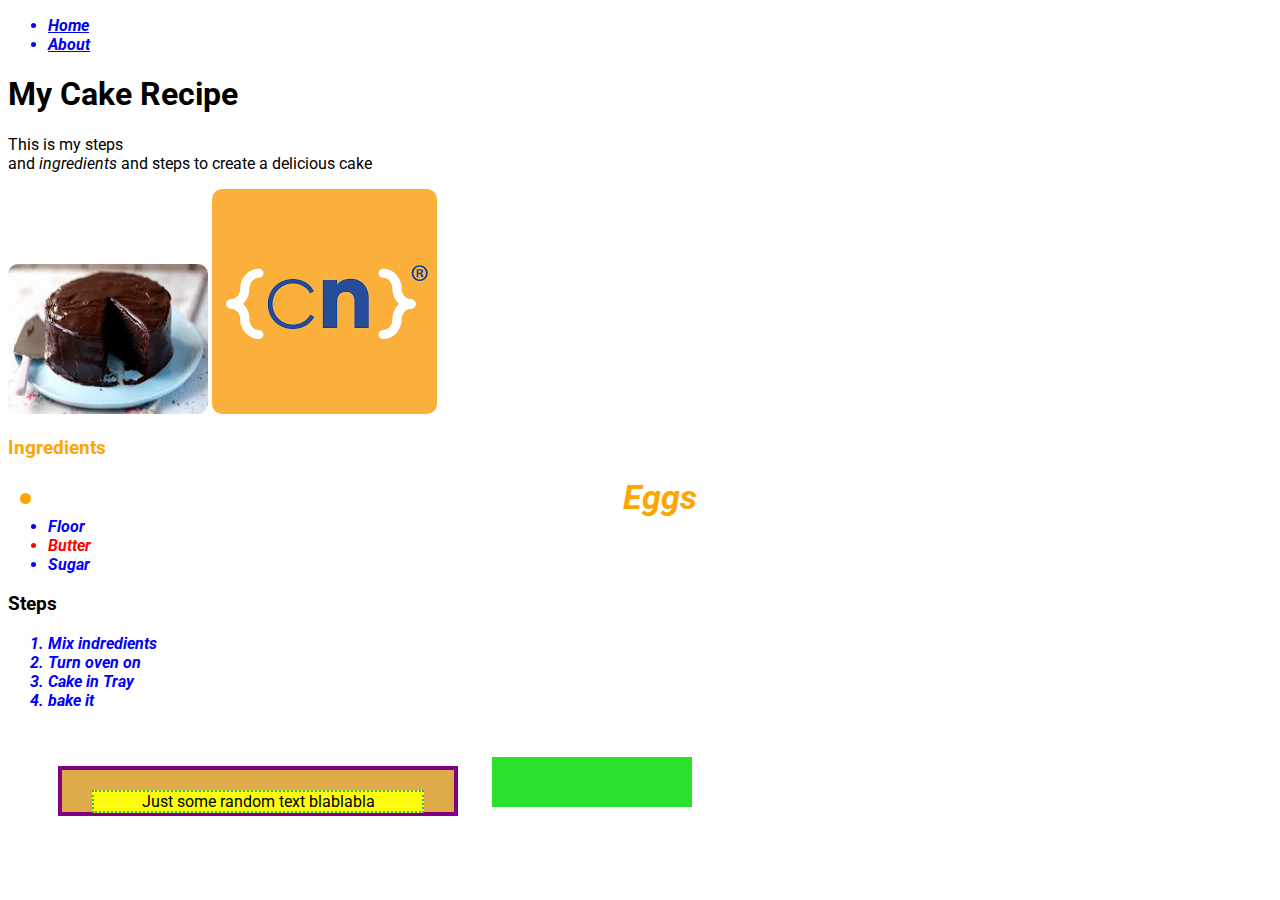
<file: index.html>
<!DOCTYPE html> <!--tells browser we are using html5, all the latest elements-->
<html lang="en"> <!--browser what language-->

<head> <!-- inside our html tag head is for title, link css to style the page-->
    <meta charset="UTF-8">
    <meta name="viewport" content="width=device-width, initial-scale=1.0">
    <link href="https://fonts.googleapis.com/css2?family=Roboto:wght@400;700&display=swap" rel="stylesheet">
    <link rel="stylesheet" href="./main.css">
    <title>My First HTML</title> <!--important for SEO amungst other things -->
    
    <!-- <style>  
    /* h3 is the selector { } inside we cab pass which various style */
        h3 { 
        color: red;
        font-size: 45px;

        }
    </style> Interal style sheet, this will over ride the color in main.ccs -->
</head>

<body> <!--where all our elements go, what we see in the browser-->
   <nav> <!--for navigation menu & logo-->
        <ul>
            <li><a href="index.html">Home</a></li> <!--<a> is the anchor element it uses the href-->
            <li><a href="about.html">About</a></li>
        </ul>
   </nav>
    <div> <!--wrapped the h1 and p element in a div, div good for styling later-->
        <h1> My Cake Recipe </h1> <!-- usually only have one h1-->
                    <!--style is css inline style-->
                        <!--<span> powerful in css-->
        <p> This is my <span>steps </span><br>and <em>ingredients</em> and steps to create a delicious cake </p> 
        <img src="./images/cake.jpeg" alt ="chocolate cake image" style="width: 200px; height: 150px;"/> 
        <img src="./images/cnorange tag.png" alt="CodeNation log" class="CNO">
    </div>
                            

    <div>
        <h3 class = "active">Ingredients</h3>

        <ul> <!--unordered list--> <!--The parent element has a style pink which will be passed to the child element lists-->
            <li class ="active bigger" >Eggs</li> <!--li is the list item-->
            <li>Floor</li>
            <li id ="important">Butter</li>
            <li>Sugar</li> <!-- (inline style of orange) of this element over rides the parent element-->
        </ul>
    </div>

    <div>
        <h3> Steps </h3>
        <ol > <!-- ordered list important at this stage-->
            <li> Mix indredients </li>
            <li> Turn oven on </li>
            <li> Cake in Tray </li>
            <li> bake it </li>

        </ol>
    </div>


    <div id = "myDiv">
           <p>Just some random text blablabla</p>
           <!-- <p id = "center">Just some random text</p> 
           <p ide = right>Just some random text</p>  -->
    </div>

    <div id ="myDiv2">

    </div>
    <div>
        <!-- <footer> 
             <ul>
                <li>Regulation</li>
                <li>Our tutors</li>
                <li>Company</li>
            </ul>
        </footer>
    </div> -->
</body>
</html> <!-- closing html tag -->
</file>
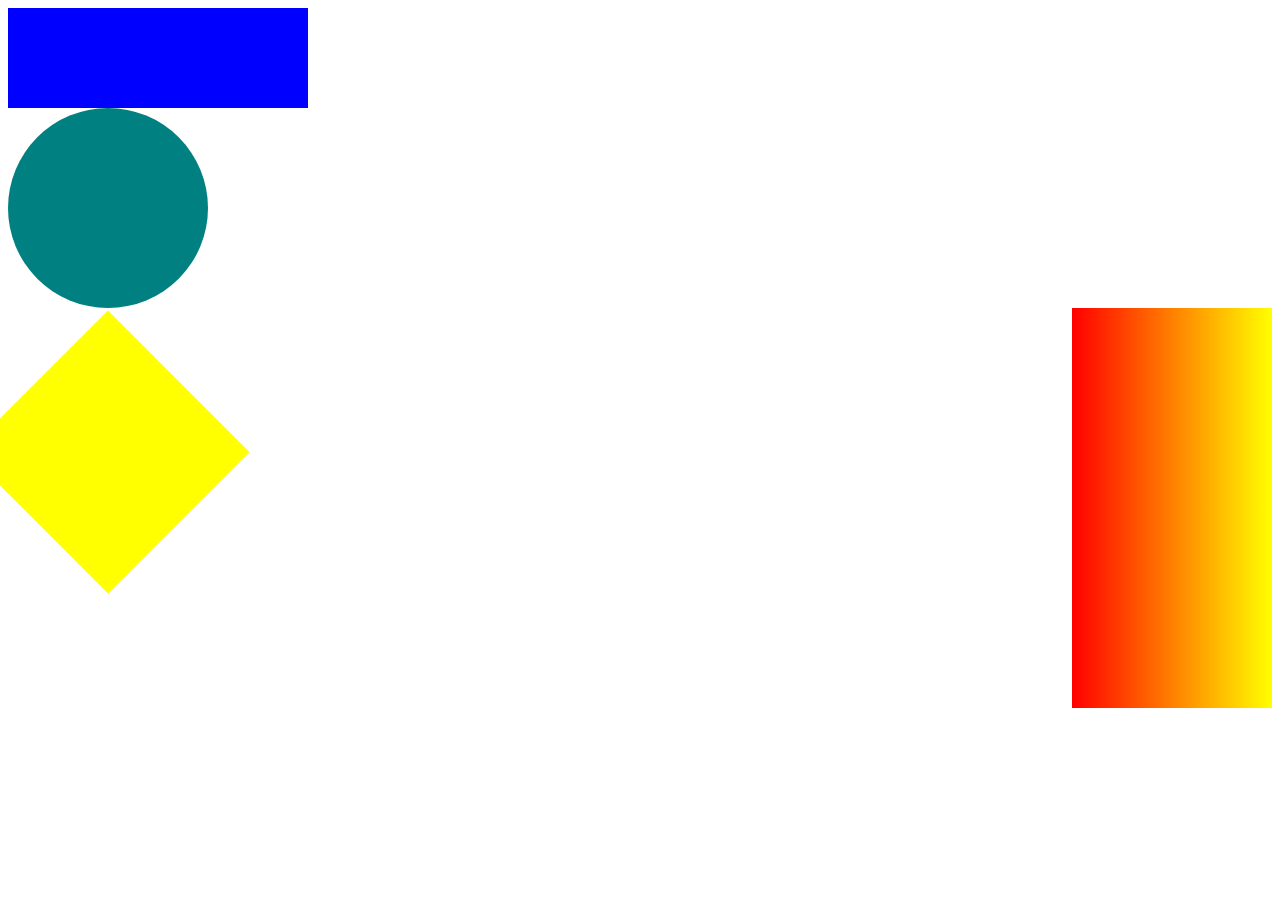
<file: css-annimation/index.html>
<!DOCTYPE html>
<html lang="en">
<head>
<meta charset="UTF-8">
<link rel="stylesheet" href="style.css"> <title>Document</title>
</head>
<body>
<div class = "main">
        <div class="square"></div>
        <div class="circle"></div>
        <div class="rectangle"></div>
        <div class="octagon"></div>
</div>
</body>
</html>
</file>
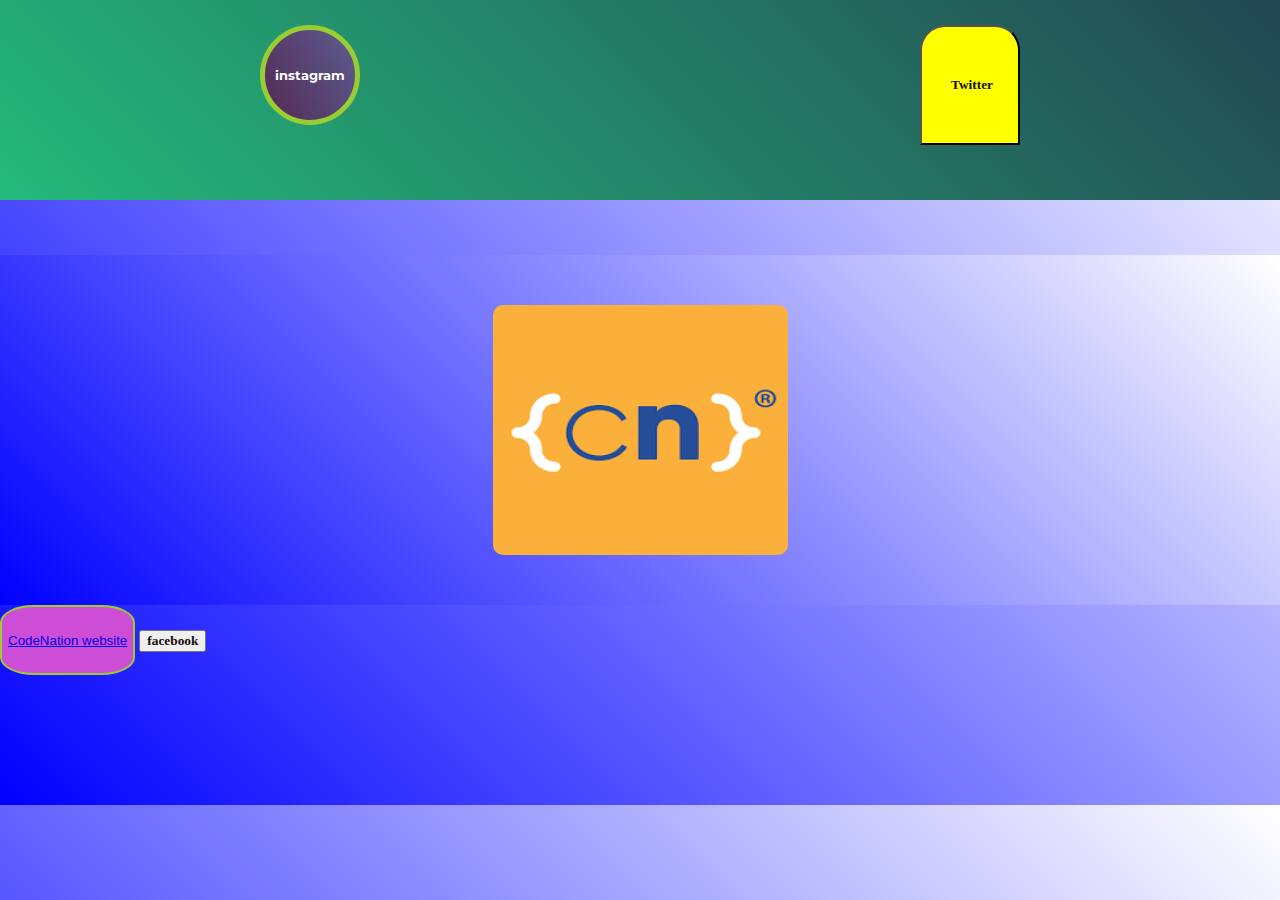
<file: css-anninamtion-activity/index.html>
<!DOCTYPE html>
<html lang="en">
<head>
    <meta charset="UTF-8">
    <meta name="viewport" content="width=device-width, initial-scale=1.0">
    <link href="https://fonts.googleapis.com/css2?family=Montserrat:wght@300&display=swap" rel="stylesheet">
    <link rel="stylesheet" href="main.css">
    <title>Document</title>
</head>
<body class="wrapper">
    <header class="header">
        <button type="button1" class="box1"><a href="https://www.instagram.com/wearecodenation/?hl=en">instagram</a></button>
        <button type="button2" class="box2"><a href="https://twitter.com/wearecodenation?ref_src=twsrc%5Egoogle%7Ctwcamp%5Eserp%7Ctwgr%5Eauthor" class= twitter>Twitter</a></button>

        
    </header>
    <div class="mian-container">
        <img src="../images/cnorange tag.png" alt="mini codation log {CN}" class="img">
       
    </div>
   <footer>
        <button type="button3" class="box3"><a href="https://wearecodenation.com/">CodeNation website</a></button>
        <button type="button4" class="box4"><a href="https://www.facebook.com/wearecodenation/" class= twitter>facebook</a></button>
   </footer>
    
</body>
</html>
</file>
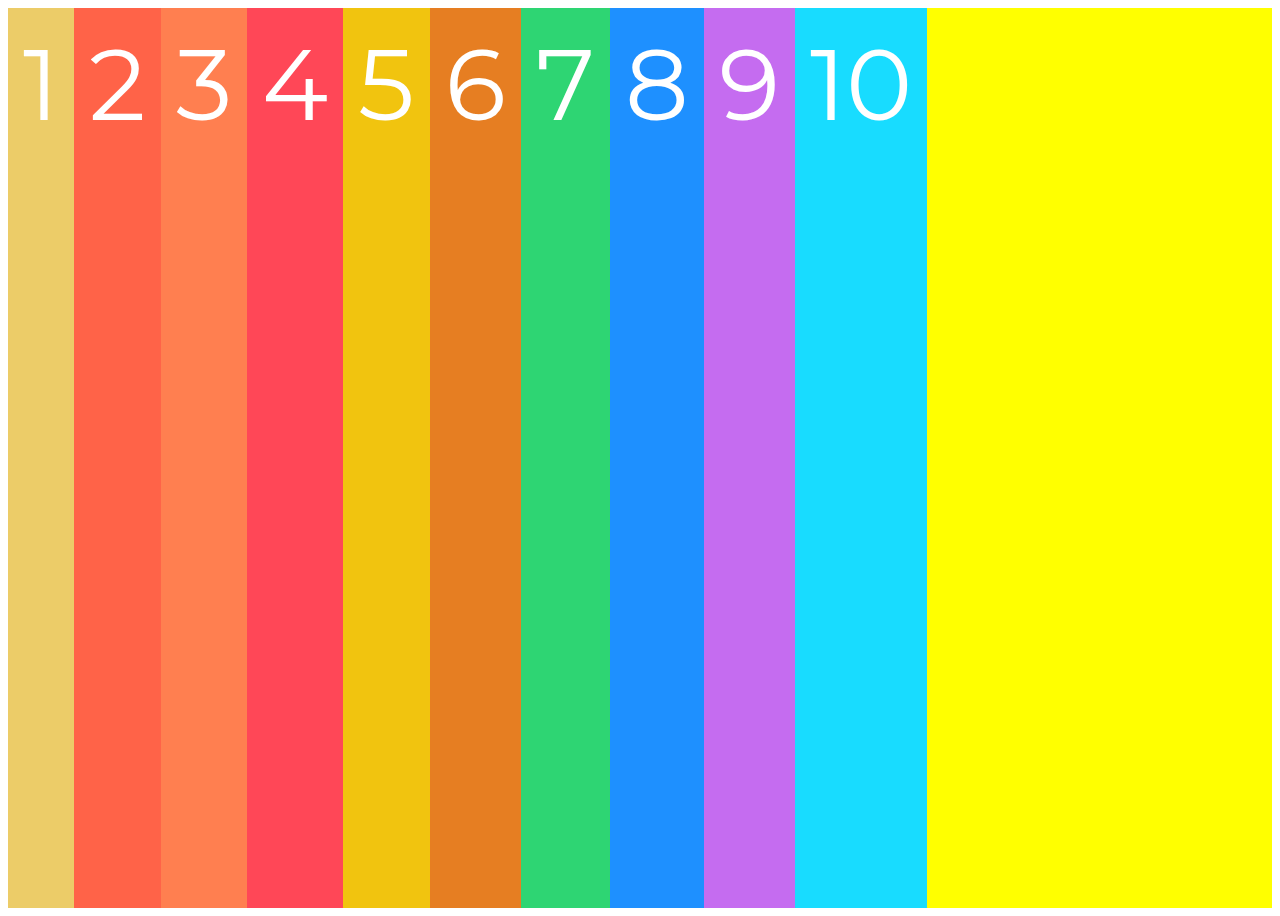
<file: mc-2-5-css-flexbox-files/index.html>
<!DOCTYPE html>
<html lang="en">
<head>
    <meta charset="UTF-8">
    <meta name="viewport" content="width=device-width, initial-scale=1.0">
    <link rel="stylesheet" href="style.css">
    <title>Flexbox</title>
</head>
<body>
    <div class="container">
        <div class="box box1">1</div>
        <div class="box box2">2</div>
        <div class="box box3">3</div>
        <div class="box box4">4</div>
        <div class="box box5">5</div>
        <div class="box box6">6</div>
        <div class="box box7">7</div>
        <div class="box box8">8</div>
        <div class="box box9">9</div>
        <div class="box box10">10</div>
    </div>
</body>
</html>
</file>
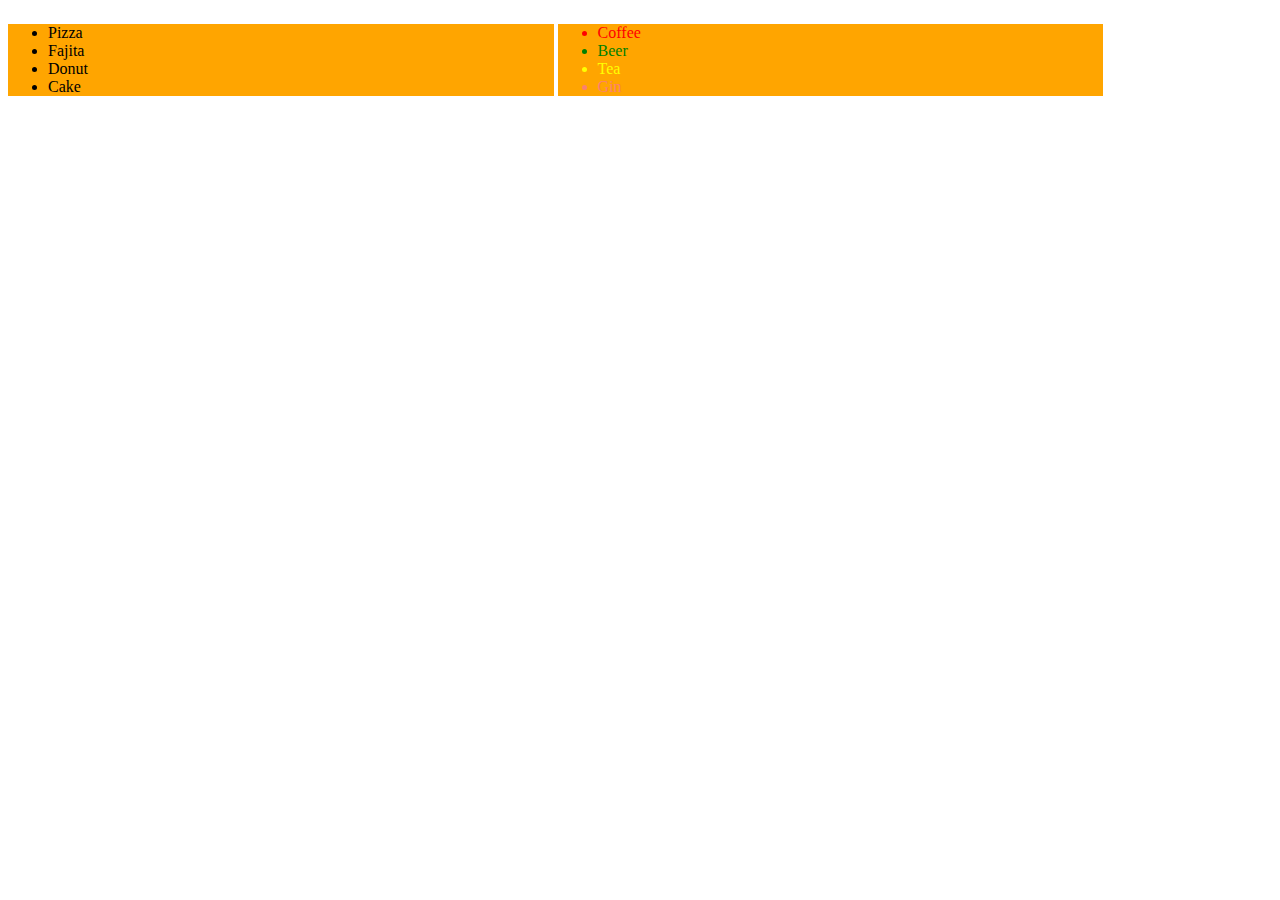
<file: media/index.html>
<!DOCTYPE html>
<html lang="en">
<head>
    <meta charset="UTF-8">
    <meta name="viewport" content="width=device-width, initial-scale=1.0">
    <link rel="stylesheet" href="main.css" >
    <title>Document</title>
</head>

<body>
    <ul>
        <li>Pizza</li>
        <li>Fajita</li>
        <li>Donut</li>
        <li>Cake</li>
    </ul>
    <ul id="drinks">
        <li>Coffee</li>
        <li>Beer</li>
        <li>Tea</li>
        <li>Gin</li>
    </ul>
</body>
</html>
</file>
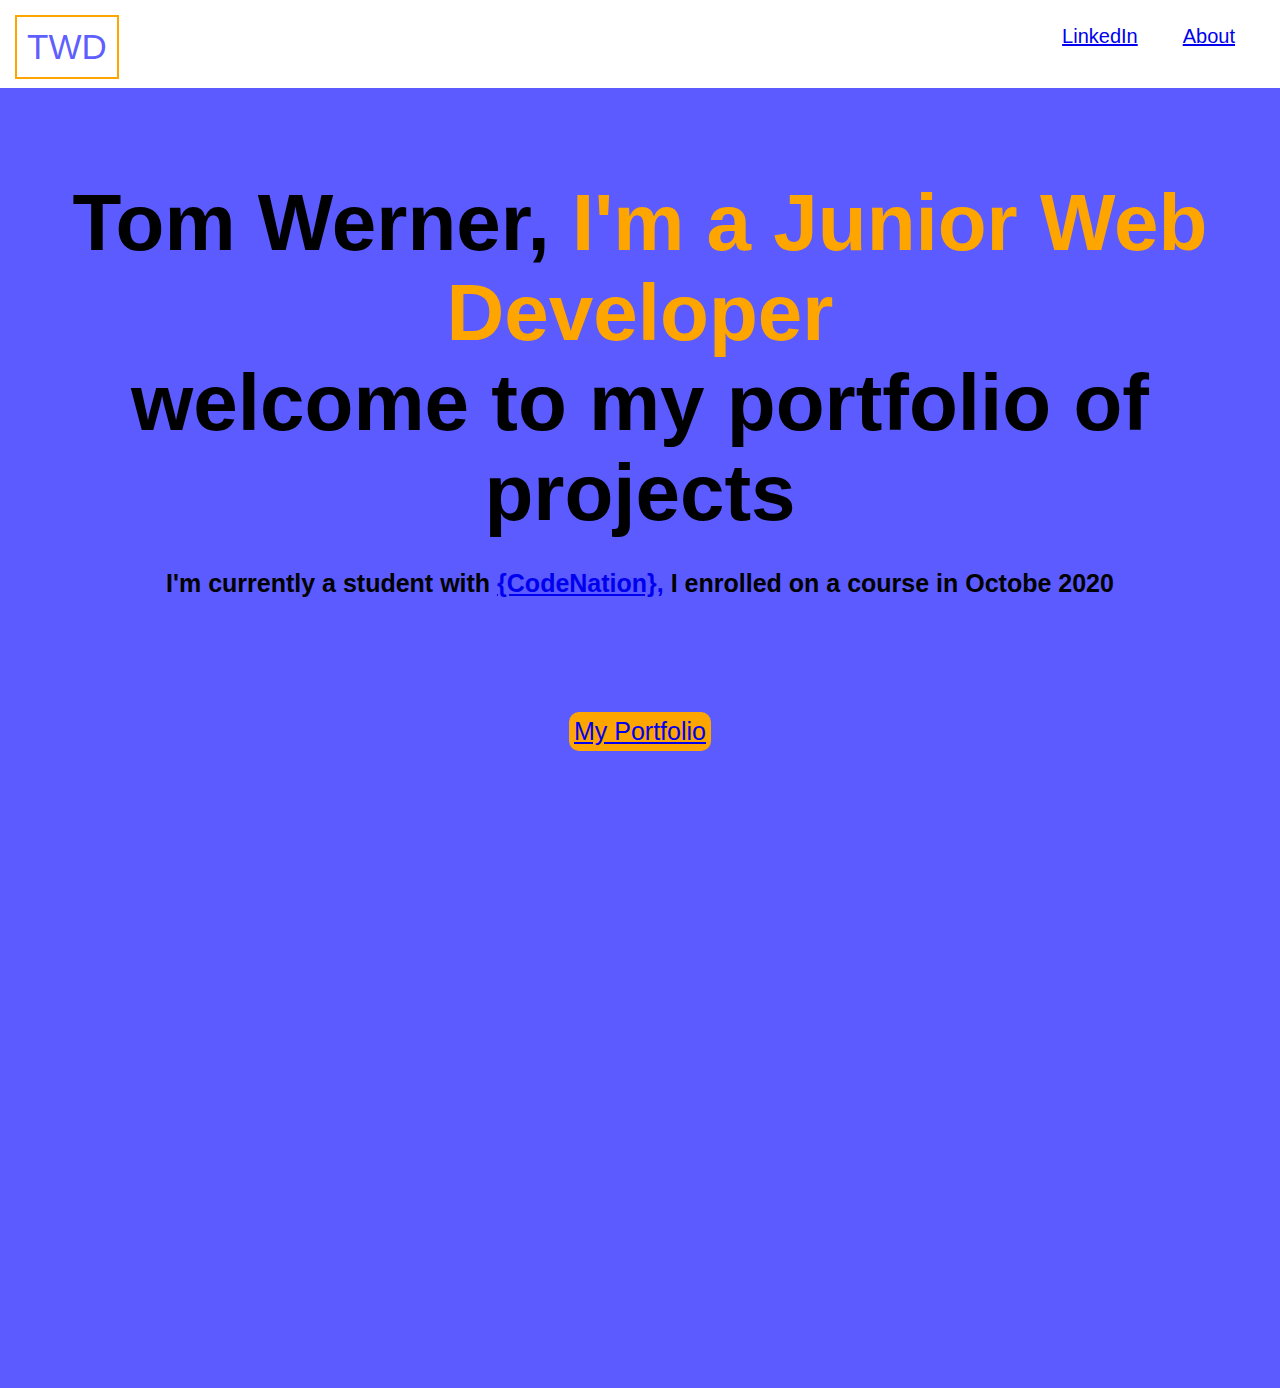
<file: my-portfolio/index.html>
<!DOCTYPE html>
<html lang="en">
<head>
    <meta charset="UTF-8">
    <meta name="viewport" content="width=device-width, initial-scale=1.0">
    <link rel="stylesheet" href="main.css">
    <title>Unicorn</title>
</head>

    <body>
    
        <div class= "main-header">
            <header class ="header">
                <ul class="ul-header">
                    <li><a href="about.html">About</a></li>
                    <li><a href="https://uk.linkedin.com/in/thomas-werner-mrpharms-0a0b9b63">LinkedIn</a></li>   
                    <li class ="li-left">TWD</li>
                </ul>
            </header>
        </div>
    
        <div class= "title">
            <h1> Tom Werner, <strong>I'm a Junior Web Developer </strong> <br> welcome to my portfolio of projects 
                <p class = "P1">I'm currently a student with <a href="https://wearecodenation.com/">{CodeNation},</a> I enrolled on a course in Octobe 2020<br><p> </p>
                    <br><button class=btn-getStarted><a class ="treatment-page" href="?"> My Portfolio</a></button></p>
            </h1>
            
        </div>
        <div class ="section -placeholder">
    
           
        </div>
    </body>
    

</html>
</file>
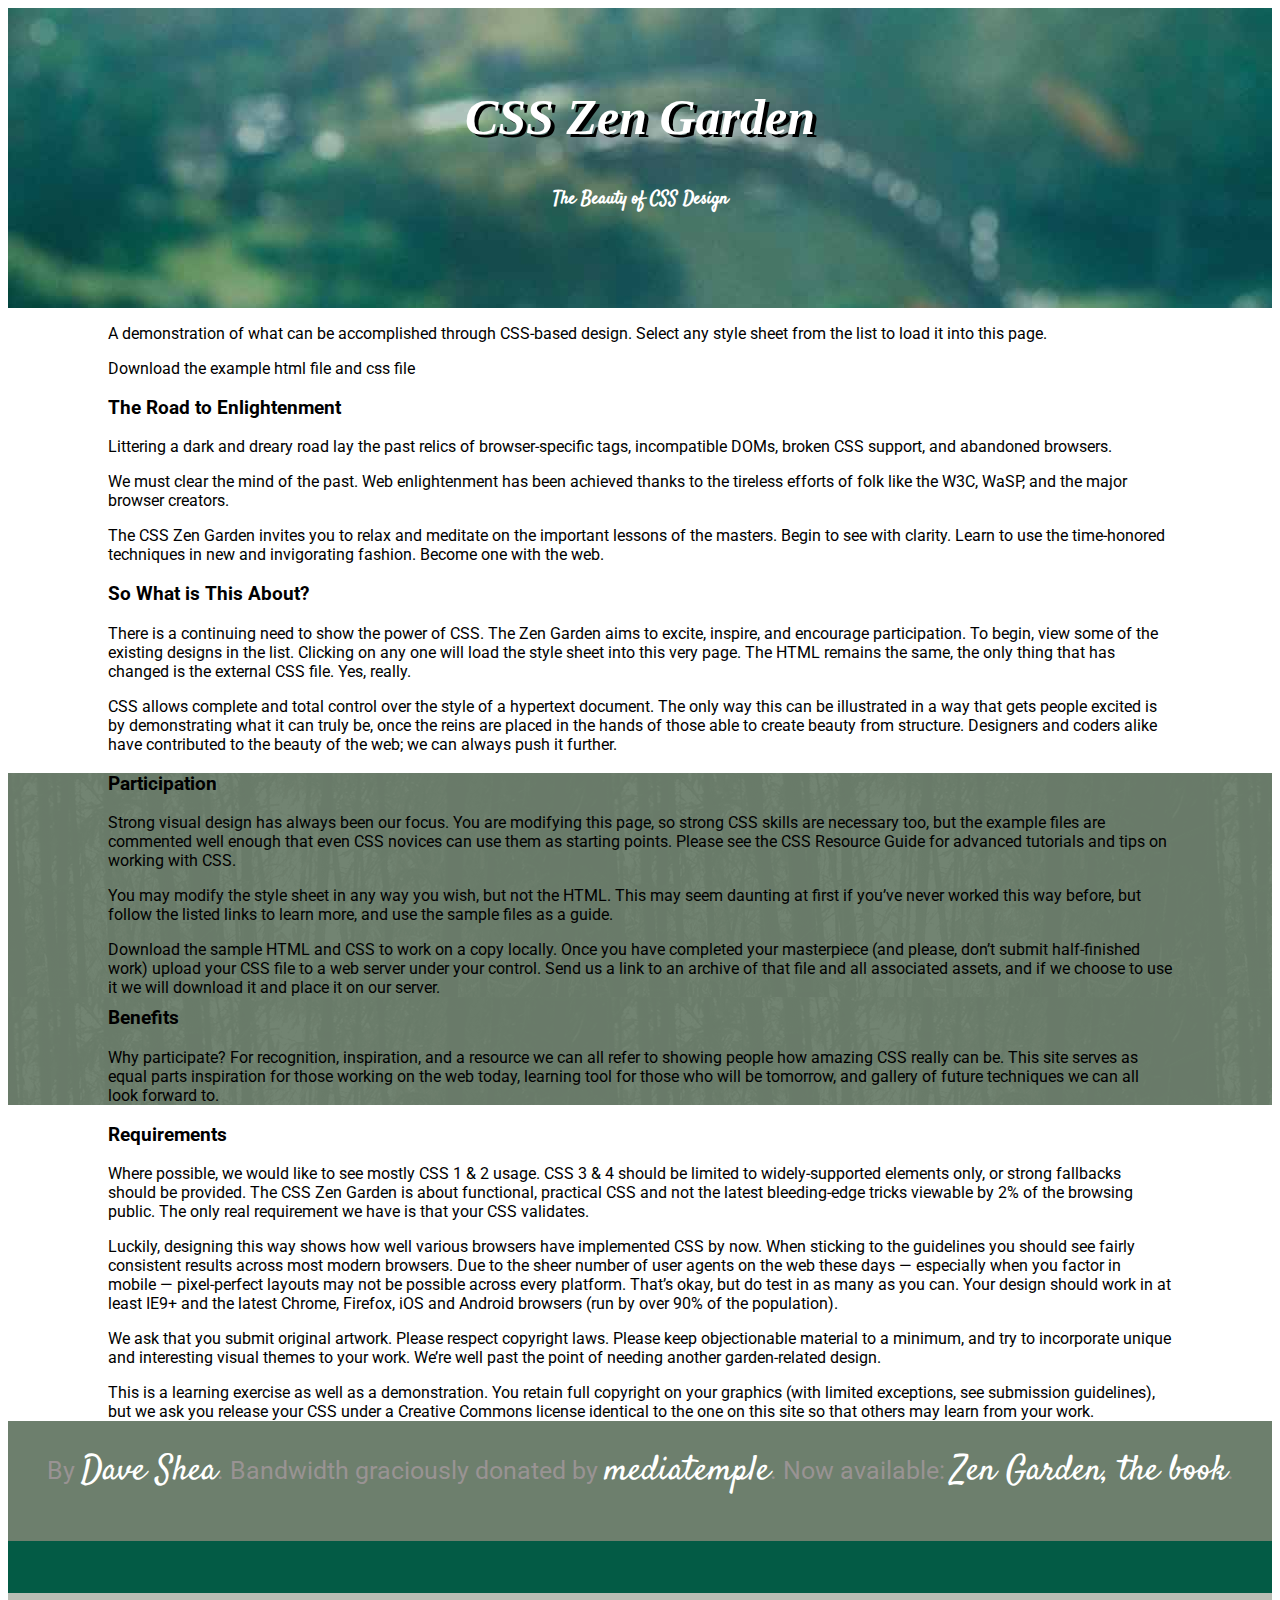
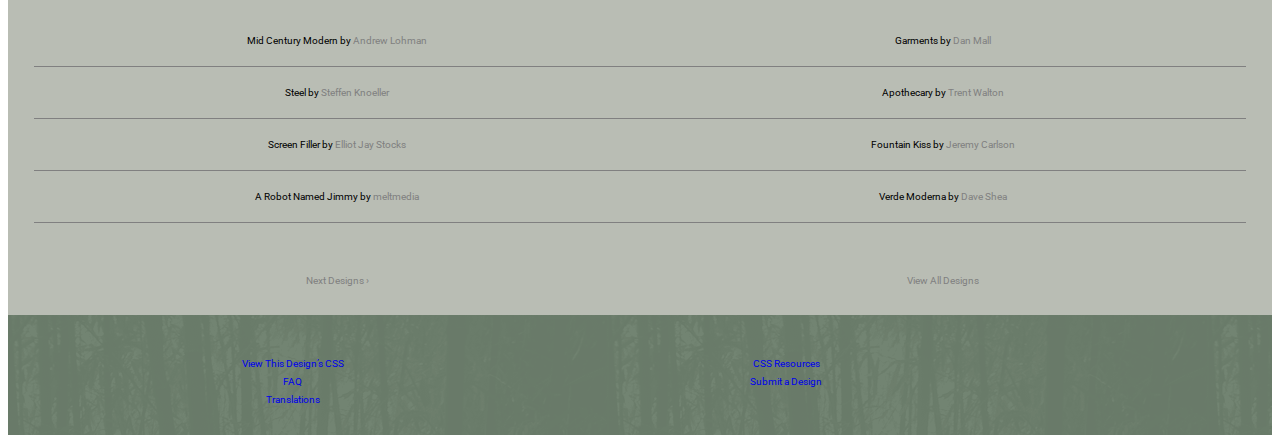
<file: mc-2-4-zen-garden-files/html/index.html>
<!DOCTYPE html>
<html lang="en">
<head>
    <meta charset="utf-8">
    <title>CSS Zen Garden: The Beauty of CSS Design</title>

    <link rel="stylesheet" media="screen" href="../css/style.css">
    <link rel="alternate" type="application/rss+xml" title="RSS" href="http://www.csszengarden.com/zengarden.xml">
    <link rel="stylesheet" href="https://use.fontawesome.com/releases/v5.2.0/css/all.css" integrity="sha384-hWVjflwFxL6sNzntih27bfxkr27PmbbK/iSvJ+a4+0owXq79v+lsFkW54bOGbiDQ"
        crossorigin="anonymous">

    <meta name="viewport" content="width=device-width, initial-scale=1.0">
    <meta name="author" content="Dave Shea">
    <meta name="description" content="A demonstration of what can be accomplished visually through CSS-based design.">
    <meta name="robots" content="all">


    <!--[if lt IE 9]>
	<script src="script/html5shiv.js"></script>
	<![endif]-->
</head>

<body id="css-zen-garden">
    <div class="page-wrapper">
 
        <section class="intro" id="zen-intro">
            <header role="banner">
                <h1>CSS Zen Garden</h1>
                <h2>The Beauty of
                    <abbr title="Cascading Style Sheets">CSS</abbr> Design</h2>
            </header>

            <div class="summary" id="zen-summary" role="article">
                <p>A demonstration of what can be accomplished through
                    <abbr title="Cascading Style Sheets">CSS</abbr>-based design. Select any style sheet from the list to load it into this page.</p>
                <p>Download the example
                    <a href="/examples/index" title="This page's source HTML code, not to be modified.">html file</a> and
                    <a href="/examples/style.css" title="This page's sample CSS, the file you may modify.">css file</a>
                </p>
            </div>

            <div class="preamble" id="zen-preamble" role="article">
                <h3>The Road to Enlightenment</h3>
                <p>Littering a dark and dreary road lay the past relics of browser-specific tags, incompatible
                    <abbr title="Document Object Model">DOM</abbr>s, broken
                    <abbr title="Cascading Style Sheets">CSS</abbr> support, and abandoned browsers.</p>
                <p>We must clear the mind of the past. Web enlightenment has been achieved thanks to the tireless efforts of
                    folk like the
                    <abbr title="World Wide Web Consortium">W3C</abbr>,
                    <abbr title="Web Standards Project">WaSP</abbr>, and the major browser creators.</p>
                <p>The CSS Zen Garden invites you to relax and meditate on the important lessons of the masters. Begin to see
                    with clarity. Learn to use the time-honored techniques in new and invigorating fashion. Become one with
                    the web.</p>
            </div>
        </section>

        <div class="main supporting" id="zen-supporting" role="main">
            <div class="explanation" id="zen-explanation" role="article">
                <h3>So What is This About?</h3>
                <p>There is a continuing need to show the power of
                    <abbr title="Cascading Style Sheets">CSS</abbr>. The Zen Garden aims to excite, inspire, and encourage participation. To begin, view some
                    of the existing designs in the list. Clicking on any one will load the style sheet into this very page.
                    The
                    <abbr title="HyperText Markup Language">HTML</abbr> remains the same, the only thing that has changed is the external
                    <abbr title="Cascading Style Sheets">CSS</abbr> file. Yes, really.</p>
                <p>
                    <abbr title="Cascading Style Sheets">CSS</abbr> allows complete and total control over the style of a hypertext document. The only way this
                    can be illustrated in a way that gets people excited is by demonstrating what it can truly be, once the
                    reins are placed in the hands of those able to create beauty from structure. Designers and coders alike
                    have contributed to the beauty of the web; we can always push it further.</p>
            </div>

            <div class="participation" id="zen-participation" role="article">
                <h3>Participation</h3>
                <p>Strong visual design has always been our focus. You are modifying this page, so strong
                    <abbr title="Cascading Style Sheets">CSS</abbr> skills are necessary too, but the example files are commented well enough that even
                    <abbr
                        title="Cascading Style Sheets">CSS</abbr> novices can use them as starting points. Please see the
                        <a href="http://www.mezzoblue.com/zengarden/resources/"
                            title="A listing of CSS-related resources">
                            <abbr title="Cascading Style Sheets">CSS</abbr> Resource Guide</a> for advanced tutorials and tips on working with
                        <abbr title="Cascading Style Sheets">CSS</abbr>.</p>
                <p>You may modify the style sheet in any way you wish, but not the
                    <abbr title="HyperText Markup Language">HTML</abbr>. This may seem daunting at first if you&#8217;ve never worked this way before, but follow
                    the listed links to learn more, and use the sample files as a guide.</p>
                <p>Download the sample
                    <a href="/examples/index" title="This page's source HTML code, not to be modified.">HTML</a> and
                    <a href="/examples/style.css" title="This page's sample CSS, the file you may modify.">CSS</a> to work on a copy locally. Once you have completed your masterpiece (and please, don&#8217;t
                    submit half-finished work) upload your
                    <abbr title="Cascading Style Sheets">CSS</abbr> file to a web server under your control.
                    <a href="http://www.mezzoblue.com/zengarden/submit/"
                        title="Use the contact form to send us your CSS file">Send us a link</a> to an archive of that file and all associated assets, and if we choose to use it we
                    will download it and place it on our server.</p>
            </div>

            <div class="benefits" id="zen-benefits" role="article">
                <h3>Benefits</h3>
                <p>Why participate? For recognition, inspiration, and a resource we can all refer to showing people how amazing
                    <abbr title="Cascading Style Sheets">CSS</abbr> really can be. This site serves as equal parts inspiration for those working on the web today,
                    learning tool for those who will be tomorrow, and gallery of future techniques we can all look forward
                    to.</p>
            </div>

            <div class="requirements" id="zen-requirements" role="article">
                <h3>Requirements</h3>
                <p>Where possible, we would like to see mostly
                    <abbr title="Cascading Style Sheets, levels 1 and 2">CSS 1 &amp; 2</abbr> usage.
                    <abbr title="Cascading Style Sheets, levels 3 and 4">CSS 3 &amp; 4</abbr> should be limited to widely-supported elements only, or strong fallbacks should
                    be provided. The CSS Zen Garden is about functional, practical
                    <abbr title="Cascading Style Sheets">CSS</abbr> and not the latest bleeding-edge tricks viewable by 2% of the browsing public. The only real
                    requirement we have is that your
                    <abbr title="Cascading Style Sheets">CSS</abbr> validates.</p>
                <p>Luckily, designing this way shows how well various browsers have implemented
                    <abbr title="Cascading Style Sheets">CSS</abbr> by now. When sticking to the guidelines you should see fairly consistent results across most
                    modern browsers. Due to the sheer number of user agents on the web these days &#8212; especially when
                    you factor in mobile &#8212; pixel-perfect layouts may not be possible across every platform. That&#8217;s
                    okay, but do test in as many as you can. Your design should work in at least IE9+ and the latest Chrome,
                    Firefox, iOS and Android browsers (run by over 90% of the population).</p>
                <p>We ask that you submit original artwork. Please respect copyright laws. Please keep objectionable material
                    to a minimum, and try to incorporate unique and interesting visual themes to your work. We&#8217;re well
                    past the point of needing another garden-related design.</p>
                <p>This is a learning exercise as well as a demonstration. You retain full copyright on your graphics (with
                    limited exceptions, see
                    <a href="http://www.mezzoblue.com/zengarden/submit/guidelines/">submission guidelines</a>), but we ask you release your
                    <abbr title="Cascading Style Sheets">CSS</abbr> under a Creative Commons license identical to the
                    <a href="http://creativecommons.org/licenses/by-nc-sa/3.0/"
                        title="View the Zen Garden's license information.">one on this site</a> so that others may learn from your work.</p>
                <p role="contentinfo">By
                    <a href="http://www.mezzoblue.com/">Dave Shea</a>. Bandwidth graciously donated by
                    <a href="http://www.mediatemple.net/">mediatemple</a>. Now available:
                    <a href="http://www.amazon.com/exec/obidos/ASIN/0321303474/mezzoblue-20/">Zen Garden, the book</a>.</p>
            </div>

            <footer>
                <a href="http://validator.w3.org/check/referer" title="Check the validity of this site&#8217;s HTML" class="zen-validate-html">
                    <i class="fab fa-html5"></i>
                </a>
                <a href="http://jigsaw.w3.org/css-validator/check/referer" title="Check the validity of this site&#8217;s CSS" class="zen-validate-css">
                    <i class="fab fa-css3"></i>
                </a>
                <a href="http://creativecommons.org/licenses/by-nc-sa/3.0/" title="View the Creative Commons license of this site: Attribution-NonCommercial-ShareAlike."></a>
                   <i class="fab fa-creative-commons"></i>
                </a>
                <a href="http://mezzoblue.com/zengarden/faq/#aaa" title="Read about the accessibility of this site" class="zen-accessibility">
                    <i class="fab fa-accessible-icon"></i>
                </a>
                <a href="https://github.com/mezzoblue/csszengarden.com" title="Fork this site on Github" class="zen-github">
                    <i class="fab fa-github"></i>
                </a>
            </footer>

        </div>


        <aside class="sidebar" role="complementary">
            <div class="wrapper">

                <div class="design-selection" id="design-selection">
                    <h3 class="select">Select a Design:</h3>
                    <nav role="navigation">
                        <ul>
                            <li> 
                                <a href="/221/" class="design-name">Mid Century Modern</a> by
                                <a href="http://andrewlohman.com/" class="designer-name">Andrew Lohman</a>
                            </li> 
                            <li>
                                <a href="/220/" class="design-name">Garments</a> by
                                <a href="http://danielmall.com/" class="designer-name">Dan Mall</a>
                            </li>
                            <li>
                                <a href="/219/" class="design-name">Steel</a> by
                                <a href="http://steffen-knoeller.de" class="designer-name">Steffen Knoeller</a>
                            </li>
                            <li>
                                <a href="/218/" class="design-name">Apothecary</a> by
                                <a href="http://trentwalton.com" class="designer-name">Trent Walton</a>
                            </li>
                            <li>
                                <a href="/217/" class="design-name">Screen Filler</a> by
                                <a href="http://elliotjaystocks.com/" class="designer-name">Elliot Jay Stocks</a>
                            </li>
                            <li>
                                <a href="/216/" class="design-name">Fountain Kiss</a> by
                                <a href="http://jeremycarlson.com" class="designer-name">Jeremy Carlson</a>
                            </li>
                            <li>
                                <a href="/215/" class="design-name">A Robot Named Jimmy</a> by
                                <a href="http://meltmedia.com/" class="designer-name">meltmedia</a>
                            </li>
                            <li>
                                <a href="/214/" class="design-name">Verde Moderna</a> by
                                <a href="http://www.mezzoblue.com/" class="designer-name">Dave Shea</a>
                            </li>
                        </ul>
                    </nav>
                </div>

                <div class="design-archives" id="design-archives">
                    <h3 class="archives">Archives:</h3>
                    <nav role="navigation">
                        <ul>
                            <li class="next">
                                <a href="/214/page1">
                                    Next Designs
                                    <span class="indicator">&rsaquo;</span>
                                </a>
                            </li>
                            <li class="viewall">
                                <a href="http://www.mezzoblue.com/zengarden/alldesigns/" title="View every submission to the Zen Garden.">
                                    View All Designs </a>
                            </li>
                        </ul>
                    </nav>
                </div>

                <div class="zen-resources" id="zen-resources">
                    <h3 class="resources">Resources:</h3>
                    <ul>
                        <li class="view-css">
                            <a href="style.css" title="View the source CSS file of the currently-viewed design.">
                                View This Design&#8217;s
                                <abbr title="Cascading Style Sheets">CSS</abbr>
                            </a>
                        </li>
                        <li class="css-resources">
                            <a href="http://www.mezzoblue.com/zengarden/resources/" title="Links to great sites with information on using CSS.">
                                <abbr title="Cascading Style Sheets">CSS</abbr> Resources </a>
                        </li>
                        <li class="zen-faq">
                            <a href="http://www.mezzoblue.com/zengarden/faq/" title="A list of Frequently Asked Questions about the Zen Garden.">
                                <abbr title="Frequently Asked Questions">FAQ</abbr>
                            </a>
                        </li>
                        <li class="zen-submit">
                            <a href="http://www.mezzoblue.com/zengarden/submit/" title="Send in your own CSS file.">
                                Submit a Design </a>
                        </li>
                        <li class="zen-translations">
                            <a href="http://www.mezzoblue.com/zengarden/translations/" title="View translated versions of this page.">
                                Translations </a>
                        </li>
                    </ul>
                </div>
            </div>
        </aside>


    </div>

    <!--

	These superfluous divs/spans were originally provided as catch-alls to add extra imagery.
	These days we have full ::before and ::after support, favour using those instead.
	These only remain for historical design compatibility. They might go away one day.
		
-->
    <div class="extra1" role="presentation"></div>
    <div class="extra2" role="presentation"></div>
    <div class="extra3" role="presentation"></div>
    <div class="extra4" role="presentation"></div>
    <div class="extra5" role="presentation"></div>
    <div class="extra6" role="presentation"></div>

</body>

</html>
</file>
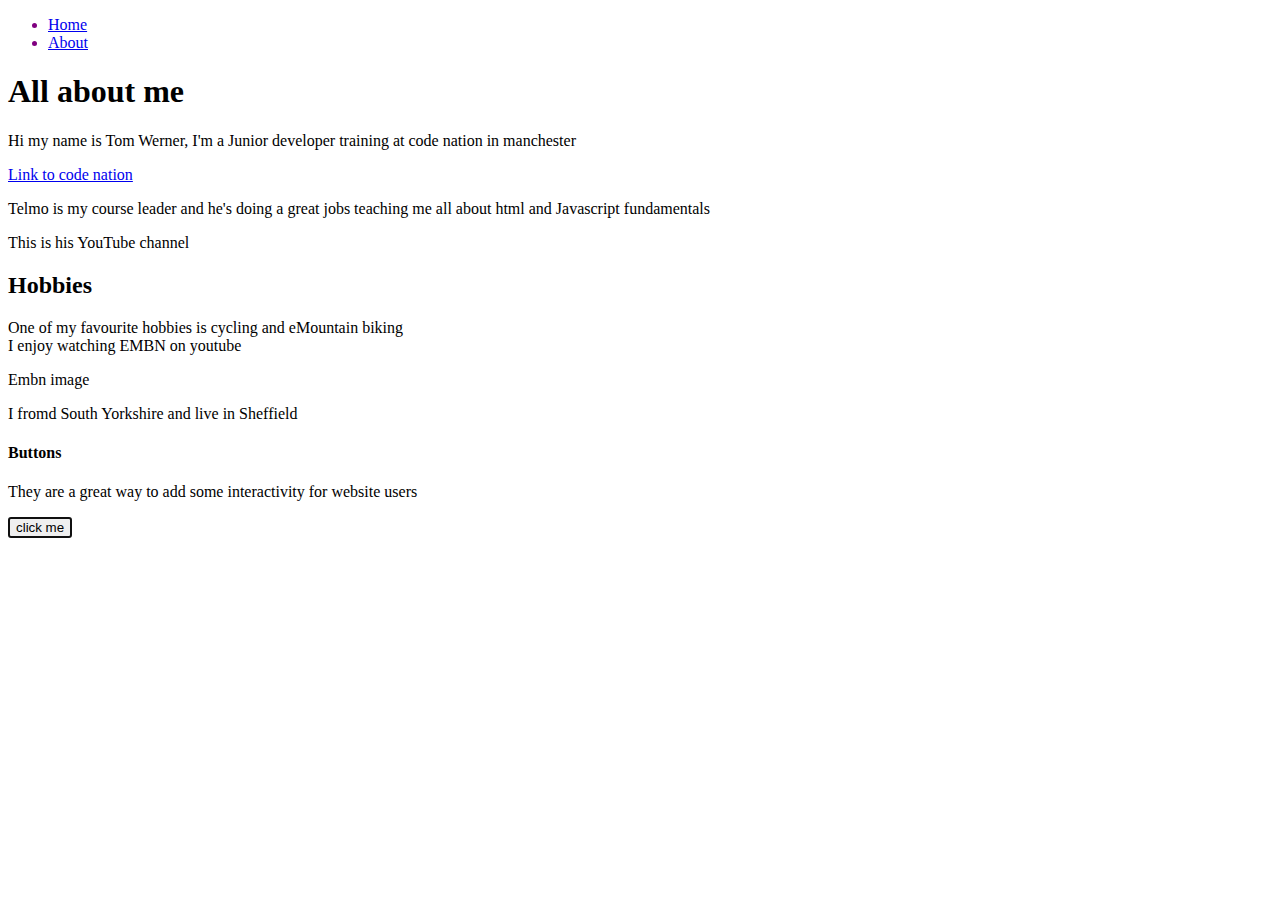
<file: about.html>
<!DOCTYPE html>
<html lang="en">
<head>
    <meta charset="UTF-8">
    <meta name="viewport" content="width=device-width, initial-scale=1.0">
    <title>Document</title>
</head>
<body>
    <nav> <!--for navigation menu & logo-->
        <ul style="color: purple;"> <!--apply style to parent elment-->
            <li><a href="index.html">Home</a></li>
            <li><a href="about.html">About</a></li>
        </ul>
   </nav>

    <h1>All about me </h1>
    <p>Hi my name is Tom Werner, I'm a Junior developer training at code nation in manchester</p>
    <a href="https://wearecodenation.com/">Link to code nation</a>
        
    <P>Telmo is my course leader and he's doing a great jobs teaching me all about html and Javascript fundamentals</P>
       <p><a href="https://www.youtube.com/user/Telmo87"></a>This is his YouTube channel</p>
 
      
    <h2>Hobbies</h2>
    <p>One of my favourite hobbies is cycling and eMountain biking<br> I enjoy watching EMBN on youtube<p>
    <p><a src="./Users/thomaswerner/Desktop/codeNation/classes/weekTwo/images/embn.png" alt="embn log">Embn image</a></p>

    <div>
        <p contenteditable="true" spellcheck="true">I fromd South Yorkshire and live in Sheffield </p>
    </div>

    <div>
        <h4>Buttons</h4>
        <p>They are a great way to add some interactivity for website users</p>
       
        <button type="button" autofocus href="https://css-tricks.com/">click me</button>
    </div>
<footer>
 
</footer>
</body>
</html>

<!--#-->
</file>
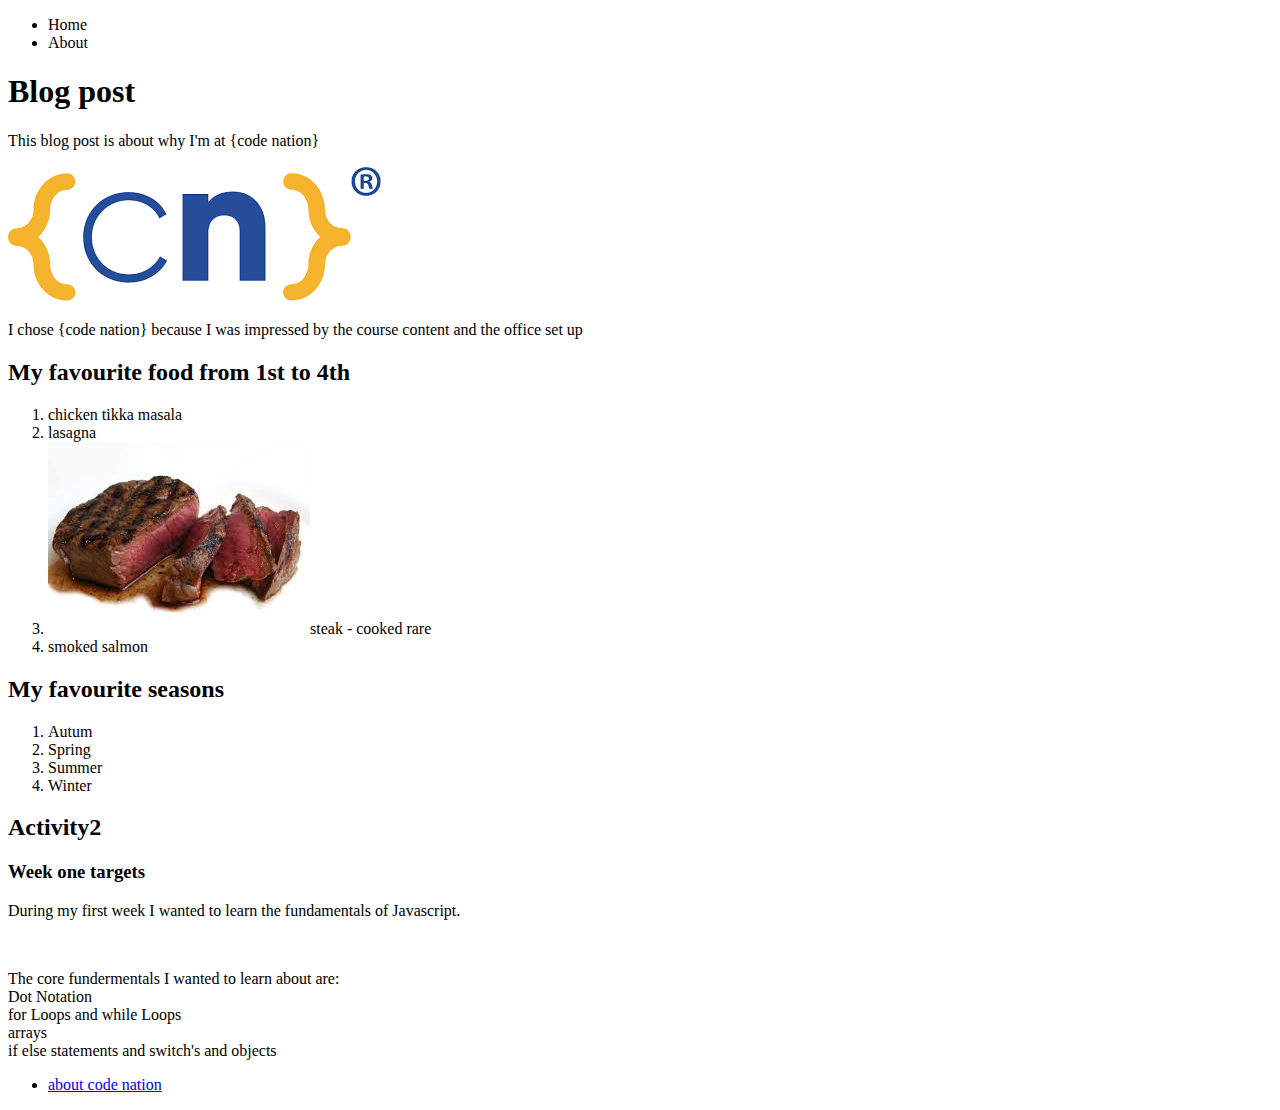
<file: activity.html>
<!DOCTYPE html>
<html lang="en">
<head>
    <meta charset="UTF-8">
    <meta name="viewport" content="width=device-width, initial-scale=1.0">
    <title> My portfolio website 1 </title>
</head>
<body>
   
        <na> 
            <ul>
                 <li><a href="activityHome.html"></a>Home</li>
                 <li><a href="./activityAbout.html"></a>About</li>
            </ul>
        </na>
  
   <div> 
       <h1>Blog post</h1>

        <p>This blog post is about why I'm at  {code nation} </p>
        <img src="./images/download.png" alt = "code nation logo">
        <p>I chose {code nation} because I was impressed by the course content and the office set up</p>
    </div>
    <div>
        <h2>My favourite food from 1st to 4th</h2>
        <ol>
            <li>chicken tikka masala</li>
            <li>lasagna</li>
            <li><img src="./images/steak.jpeg" alt="Steak Image">steak - cooked rare</li>
            <li>smoked salmon</li>
            
        </ol>
    </div>
    <div>
         <h2>My favourite seasons</h2>
            <ol>
                <li>Autum</li>
                <li>Spring</li>
                <li>Summer</li>
                <li>Winter</li>
            </ol>
    </div>

    <div>
            <h2>Activity2</h2>
            
    </div>

    <div>
        <h3><stron>Week one targets</stron></h3>
            <p>During my first week I wanted to learn the fundamentals of Javascript.</p>
                <br>
            <p>The core fundermentals I wanted to learn about are:<br>Dot Notation<br>for Loops and while Loops
            <br>arrays<br>if else statements and switch's and objects
            </p>
    </div>



<footer>
    <ul>
        <li><a href="https://wearecodenation.com/" target = "_blank">about code nation</a></li>
      

    </ul>
</footer>

</body>
</html>
</file>
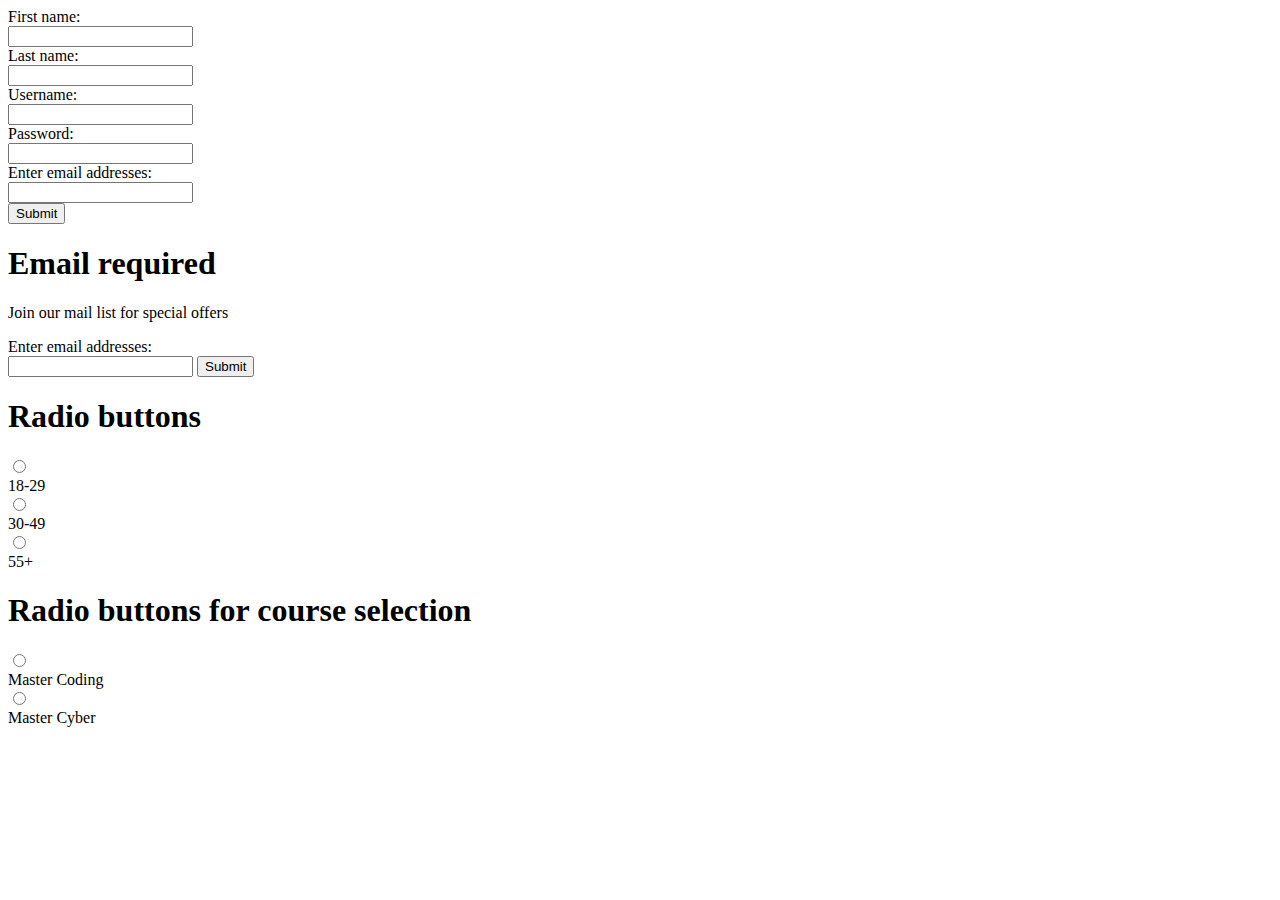
<file: form.html>
<!DOCTYPE html>
<html lang="en">
<head>
    <meta charset="UTF-8">
    <meta name="viewport" content="width=device-width, initial-scale=1.0">
    <title>Document</title>
</head>
<body>

    <form>
        <label for="fName">First name:</label><br>
        <input type ="text" id="fName"><br>
        <label for="lName">Last name:</label><br>
        <input type ="text" id="lName"><br>
        <label for="Username">Username:</label><br>
        <input type ="text" id="password"><br>
        <label for="pass">Password:</label><br>
        <input type ="text" id="Username"><br>
        <label for="emails">Enter email addresses:</label><br>
        <input type="email" id="emails" name="emails" multiple><br>
        <input type="submit">

       
    </form>
    <form >
        <h1>Email required</h1>
        <p>Join our mail list for special offers</p>
        <label for="emails">Enter email addresses:</label><br>
        <input type="email" id="emails" name="emails" multiple>
        <input type="submit">
      </form>

    <form>
        <h1>Radio buttons</h1>
        <input type ="radio" id = "age1"><br>
        <label for="age1">18-29</label><br>
        <input type ="radio" id = "age2"><br>
        <label for="age2">30-49</label><br>
        <input type ="radio" id = "age3"><br>
        <label for="age3">55+</label><br>
    </form>
    <form>
        <h1>Radio buttons for course selection</h1>
        <input type ="radio" id = "course1"><br>
        <label for="course1">Master Coding</label><br>
        <input type ="radio" id = "course2"><br>
        <label for="course2">Master Cyber</label><br>
        
    </form>

</body>
</html>
</file>
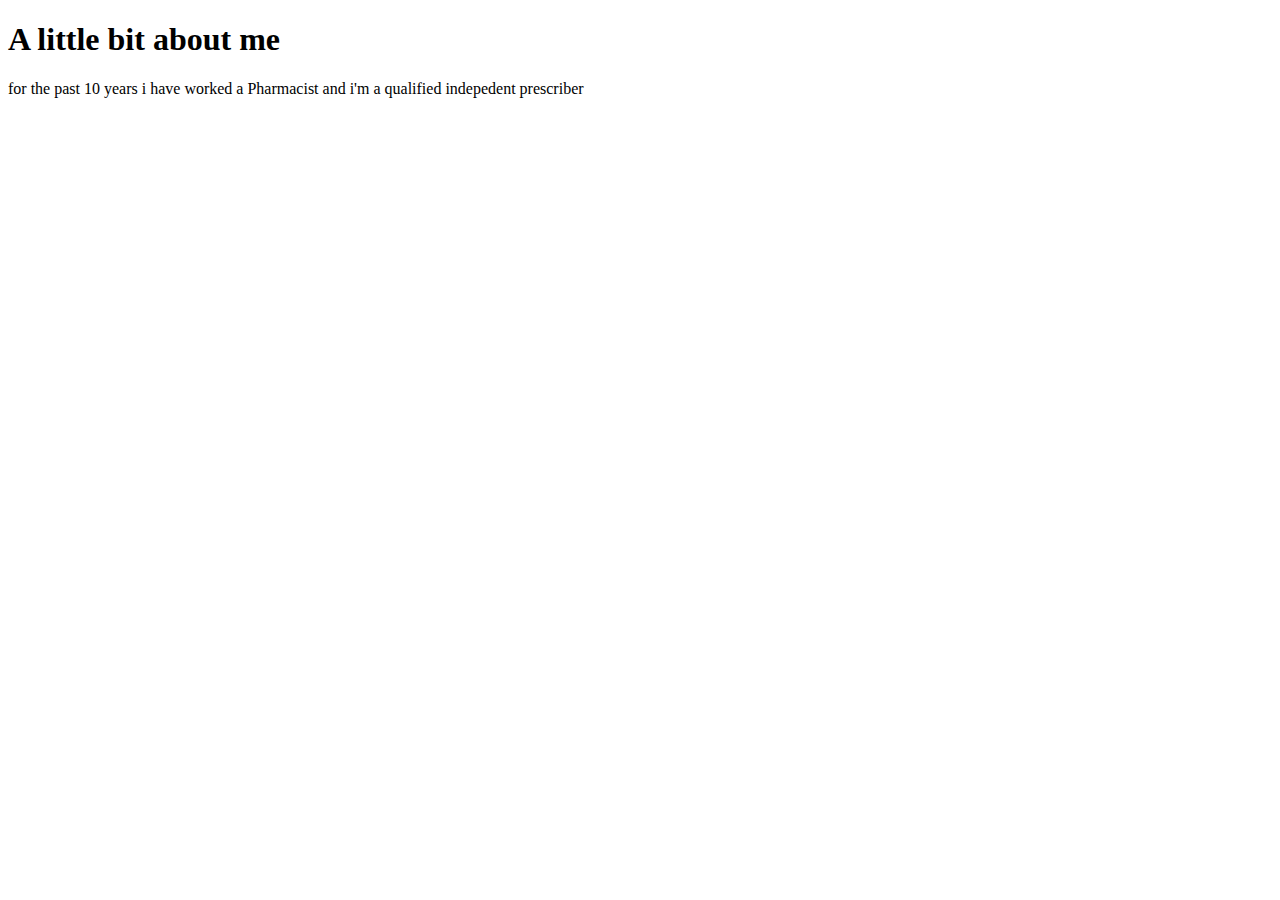
<file: my-portfolio/about.html>
<!DOCTYPE html>
<html lang="en">
<head>
    <meta charset="UTF-8">
    <meta name="viewport" content="width=device-width, initial-scale=1.0">
    <title>About</title>
</head>
<body>
    <h1>A little bit about me</h1>
    <p>for the past 10 years i have worked a Pharmacist and i'm a qualified indepedent prescriber</p>
</body>
</html>
</file>
<file: main.css>
/* This is the better way to style to HTML */
/* HMTL sheet for content main.css for style keep them separate */



/* targeting the h3 (based on its tag name) */
/* h3 {
 color: blue;
} */

/* *{  this is the universal selector
    background-color: aliceblue;
    font-size: 12px; } */
/* --- styling for Header ----   organise code in this way */

* {
    box-sizing: border-box;
    font-family: 'Roboto', sans-serif;
}

li {
    color: blue;
    font-style: italic;
    font-weight: bold;
}
#important {
    color: red;
}
/* .active is a class selector for for the first li */

.active {
    color: orange;
}

.bigger {
    font-size: 34px;
    text-align: center;
    font-family: Arial, Helvetica, ;
}

#myDiv {
    background-color:rgba(212, 142, 11, 0.74);
    height: 50px;
    width: 400px;
    display: inline-block; 
    padding: 20px 30px 0 30px ;
    /* top right bottom left - like a clock */
    /* padding-left: 30px;
    padding-right: 30px;
    padding-top: 20px; */
    text-align: center; 
    border: 4px solid purple;
    
    /* margin-left: 50px; 
    margin-bottom: 50px;
    margin-top: 80px; */
/* margin:  top right bottom left - like a clock */
    margin: 40px 30px  50px  50px;
     
}
/* width in %, takes a % of the parent element, the parent is myDiv */
#myDiv p {
    background-color: yellow;
    margin: 0;
    border: 2px dotted mediumseagreen;
    /* display: inline-block;
    width: 88%; */
    
}

#myDiv2{
    background-color: rgb(46, 224, 46);
    height: 50px;
    width: 200px;
    display: inline-block;
    padding-left: 20px;
    padding-right: 20px;
    /* padding will increase the size of the box */
    /* box-sizing: will help with this; we add this at the top under *{} */
}

img{
    border-radius: 10px;
    transition: 1s ease-in-out;
}

img:hover{
    transform: rotate(360deg);
}

.CNO{
    border-radius: 10px;
    transition: 1s ease-in-out;
}

.CNO:hover{
    transform: rotate(360de);
    transform-style: preserve-3d;
    rotate: left;
}









/* <!--#--> */
</file>
<file: css-annimation/style.css>
.square{
    width: 300px;
    height: 300px;
    background-color: red;
    transition: border-radius 0.5s;
    transition: background-color 0.5s ease-in-out, border-radius 3s ease-in-out
}
.square:hover{
    background-color: blue;
    cursor: pointer;
    border-radius: 50%;    
}

.circle {
    border-radius: 50%;
    width: 200px;
    height: 200px;
    background-color: teal;
    transition: all 2s;
    transition-timing-function: ease-in-out
    ;
}

.circle:hover,
.circle:visited{
    background: black;
  animation: color-me-in 5s;
  background-color: violet;
  background-image:linear-gradient(violet, white)
}

.rectangle{
    width: 200px;
    height: 400px;
    background-image: linear-gradient(to right, red , yellow);
    float: right;

}
.rectangle:hover{
    background-image: linear-gradient(to right, yellow, red);
    height: 600px;
}

.rectangle:hover{
    border-bottom: 100px solid ;
    transition: background-color 0.5s ease-in-out, border-radius 3s ease-in-out
}
.octagon{
width:200px;
height:200px;
float: left;
position: relative;
background-color: yellow;
margin-top: 44px;
transform: rotate(45deg);
border: 10px;
border-color: green;

}

.octagon:hover{
    width: 240px;
    background-color: blueviolet;
    border-radius: 10%;
    margin-top: 100px;

}

#cf {
    position:relative;
    height:281px;
    width:450px;
    margin:0 auto;
  }

  .square{
    width: 300px;
    height: 100px; background-color: blue; animation-name: button; animation-duration: 4s;
    } .square:hover{
    border-radius: 50%; }
    @keyframes button {
        0% {
    background-color: blueviolet;
    box-shadow: 6px 6px 0 darkgrey; }
    50% {
    background-color: aqua;
    box-shadow: 6px 6px 0 darkslategrey;
    }
    100% {
    background-color: whitesmoke;
    box-shadow: 6px 6px 0 black; }
   
            }
       
  
/* Images have a play */

  /* #cf img {
    position:absolute;
    left:0;
    -webkit-transition: opacity 1s ease-in-out;
    -moz-transition: opacity 1s ease-in-out;
    -o-transition: opacity 1s ease-in-out;
    transition: opacity 1s ease-in-out;
  }
  
  #cf img.top:hover {
    opacity:0;
  } */
</file>
<file: css-anninamtion-activity/main.css>
/* Activity: button challenge
Create a html with buttons of the following:
Code Nation logo in the centre of page so you can hover over it
In which it spins, changes colour of button background and text 4 buttons around the logo, link to:
web site facebook page twitter instagram
These buttons to have:
4 different shapes
shadows
different animation on each one when hover change of colour when clicked and after visited
Background image with at least two animations */

body{
    margin: 0;
    padding: 0;
    height: 100%;
    display: flex;
    flex-direction: column;
    background-image: linear-gradient(45deg, blue, white);
    
}

header{
    height: 200px;
    margin-bottom: 55px;
    display: flex;
    flex-direction: row;
    justify-content: space-evenly;
    background-image: linear-gradient(45deg, rgb(36, 185, 123), rgb(35, 71, 82));
   
}
header a{
    font-family:"Montserrat";
    text-decoration: none;
    color: white;
    font-weight: bolder;
}
.box1{
    height: 100px;
    width: 100px;
    margin-top: 25px;
    border-radius: 50%;
    background-image: linear-gradient(240deg, rgb(92, 92, 145), rgb(83, 42, 83));
    border: 5px solid yellowgreen;
    cursor: pointer;
   
   
}
.twitter{
    font-family:"times";
    text-decoration: none;
    color: rgb(20, 11, 11);
    font-weight: bolder;
}

.twitter:hover{
    background-color: tomato;
    
}

.box2{
    text-decoration: none;
    height:120px;
    width: 100px;
    margin-top: 25px;
    border-top-left-radius: 25px;
    border-top-right-radius: 25px;
    padding-left: 10px;
    margin-left: 300px;
    background-color: yellow;
  
   
}
.box2:hover{
    border-radius: 50%;
    border: 4px solid;
    box-shadow: 24px 31px 26px 13px rgba(161, 147, 18, 0.938);
    background-image: linear-gradient(180deg, yellow, rgb(167, 110, 45));
    cursor: pointer;
}
.mian-container {
    height:800px;
    padding: 50px;
    display: flex;
    flex: 1;
    align-items: center;
    justify-content: center;
    background-image: linear-gradient(45deg, blue, white);

}
.img{
    width: 25%;
    height: 250px;
    border-radius: 10px;
    justify-content: center;
    align-items: center;
    transition: 1s ease-in-out; 
    animation-name: codeimage; 
    animation-duration: 5s;
    animation-delay: 2s; 
    animation-iteration-count: 2;   
}

@keyframes codeimage{
    from {
        margin-left: 80%;
        width: 25%; 
       
      }
      to {
        margin-left: 0%;
        width: 25%;
        transform: rotate(360deg);
        
      }
}


.img:hover{
    transform: rotate(360deg);
    border-top: yellow solid;
    transform-style: preserve-3d;
    rotate: left;
    box-shadow: -14px -50px 0px 21px rgba(88, 228, 24, 0.46);
}


footer{
    height: 200px;
    background-image: url(https://wearecodenation.com/app/uploads/2019/06/Long-logo-c.png);
    background-repeat: no-repeat;
    background-position: center;        
}

.box3{
    background-color: #ce4dd7;
    height: 70px;
    border: 2px solid yellowgreen;
    border-radius: 25%;
   
    

}



































/* body{
    background-image: linear-gradient(260deg, #82b6d8 0%, #9b79a1 100%);
}

.mian-container{
    min-height: 100vh;
    display: flex;
    
}

.button0{
    width: 25%;
    height: 250px;
    border-radius: 10px;
     transition: 1s ease-in-out;
     background: url([data-uri]);
     background-repeat: none;
   
} 
.button0{
    transform: rotate(360deg);
    transform-style: preserve-3d;
    rotate: left;
    
}
.button1{
    font-family:"Montserrat";
    width: 100px;
    height: 100px;
    border-radius: 50%;
    border: orange solid 3px;
    background-image: linear-gradient(240deg, rgba(43, 22, 224, 0.74),rgb(235, 158, 16));
}
.button2{
    font-family:"Montserrat";
    width: 60px;
    height: 80px;
    border: orange solid 2px;
    border-radius: 10%;
    background-color: rgba(104, 235, 169, 0.507);
    
}


.button3{
    font-family:"Montserrat";
    width: 200px;
    height: 130px;
    border-style: dashed;
    border-color: orange;
    background-image: linear-gradient(22deg, rgba(247, 199, 110, 0.924), rgb(238, 169, 169));
}

.button4{
    font-family:"Montserrat";
    height: 100px;
    background-color: palegreen;
    border-bottom-left-radius: 40px;
    border-top-right-radius: 40px;

}



/* Flexbox rules */

/* .mian-container{
    display: flex;
    flex-direction:row;
   align-content: center;
    justify-content: space-around;

  
} */

/* order for the children */
/* .button0{ */
    /* align-self: center; */
    
   


/* .button1{ */
    /* align-self: flex-start; */
</file>
<file: mc-2-5-css-flexbox-files/style.css>
@import url('https://fonts.googleapis.com/css?family=Montserrat+Alternates:900');

* {box-sizing: border-box;}

.box {
    color: white;
    font-size: 100px;
    font-family: 'Montserrat Alternates', sans-serif;
    text-align: center;
    padding:15px;
    
}
  
/* Colours for each box */
.box1 { background:#eccc68;}
.box2 { background:#ff6348;}
.box3 { background:#ff7f50;}
.box4 { background:#ff4757;}
.box5 { background:#f1c40f;}
.box6 { background:#e67e22;}
.box7 { background:#2ed573;}
.box8 { background:#1e90ff;}
.box9 { background:#c56cf0;}
.box10 { background:#18dcff;}



.container{
    background-color: yellow;
    min-height: 100vh;
    display: flex;
    
    /* background-color: yellow; */
    /* min-height: 100vh; */
    /* flex-direction:column; */
    /* justify-content: center; */
    /* justify-content: flex-end; */

    /* justify-content: space-evenly; */
}



/* Pre set order or order 0 */
/* changing box1 to order for will not put it in position 4 becasue the other boxes
have order 0 */
/* .box4{
    order: 1;
} */
/* other element still order 0, but box3 comes before box4 in html so it is seen first after box 10  */
/* .box3{
    order: 1;
}

.box7{
    order: 2;
}
.box5{
    order: 2;
} */
</file>
<file: media/main.css>
ul {
    background-color: orange;
    display: inline-block;
    width: 40%; 
}

#drinks li {
    color: blue;
    /* list-style: none; */
}
#drinks li:first-child{
    color: red;
}

#drinks li:last-child{
    color: salmon;
}

#drinks li:nth-child(2){
    color: green;
}
#drinks li:nth-child(3){
    color:yellow;
}

/* CSS read from top to bottom is screen size does fit 500px it reverts to the previous size */
/* Tablets */
@media screen and (max-width:  768px){
    ul {

        background-color:grey;
    }

}
/* apply styling that only work up to max screen size 500px 0px up to a max 500px we will apply these rules */
/* Phone with max 500px */
@media screen and (max-width: 500px){
    ul{
        width: 100%;
        background-color: royalblue;
    }
}
/* mimimum width or greater only applies to devices with screen width of 500px or above   and (max-width: 1024px)*/
@media screen and (min-width: 500px) and (max-width: 1024px){
    ul li{
        color: yellow;
    }
}
</file>
<file: my-portfolio/main.css>
/* font-family: 'Lato', sans-serif;
font-family: 'Poppins', sans-serif; */
*{
    
    margin: 0 0 0 0 ;
    padding: 0 0 0 0 ;
}

body,html{
    width:100%;
    display: inline-block;
    background-color: rgb(255, 255, 255);
    font-family: 'Poppins', sans-serif;
    margin: 0 0 0 0 ;
    padding: 0 0 0 0 ;
}

.main-header{
 height: 88px;
 width: 100%;
 
}

li {
    list-style: none;
    display: inline;
    float: right;
    margin: 25px 45px 5px 0px;
    font-size: 20px;
    font-family: 'Quicksand', sans-serif;
    color: rgb(44, 88, 46);
}

li:hover{
    font-family: 'Quicksand', sans-serif;
    font-size: 20px;
    padding-left: 3px;
   color:orange
}
.li-left{
    float: left;
    margin-top: 15px;
    margin-left: 15PX;
    padding: 10px;
    border: 2px solid orange;
    font-size: 35px;
    color:  rgba(0, 0, 255, 0.642);
    
}
.li-left:hover{
    font-size: 35px;
    color: rgba(0, 0, 255, 0.642);
    padding: 10px;
   
    
}

.title{
    background-color:rgba(0, 0, 255, 0.642);
    height: 650px;
    display: flex;
    flex-wrap: wrap;
    text-align: center;
    justify-content: center;
    font-family: 'Poppins', sans-serif;
}
.section{
    height: 650px;
    font-family: 'Poppins', sans-serif;
    background-color:rgba(0, 0, 255, 0.642);
}
h1{
    font-size: 80px;
    font-style: normal;
    line-height: 90px;  
    margin: 90px 0 0 0 ;
    height: 185px;
    width: 100%;
    text-align: center;   
}
/* h2{
    margin-top: 80px;
    
} */

strong{
    color:  orange;
}


.P1{
    height: 40px;
    font-size: 25px;
    font-family: 'Lato', sans-serif;
}

.btn-getStarted{
    font-size:25px;
    widows: 50%;
    height: 19%;
    height: fit-content;
    background-color:orange;
    color: rgb(255, 255, 255);
    padding: 5px;
    border-style: none;
    border-radius: 10px;
    text-align: center;
    margin-top: 30px;
    
}
.btn-getStarted:hover{
    background-color: white;
    color:orange;
}
</file>
<file: mc-2-4-zen-garden-files/css/style.css>
@import url('https://fonts.googleapis.com/css?family=IBM+Plex+Mono');
@import url('https://fonts.googleapis.com/css?family=Satisfy');
@import url('https://fonts.googleapis.com/css?family=Roboto:300');



    /* * {
        box-sizing: border-box;
        text-decoration: none;
    } */
/*--------Body------------- */

/*--------Header----------- */
header {
    background-image: url("../img/huntington.png");
    width: 1200px;
    width: 100%;
    height: 300px;
    background-repeat: no-repeat;
}


h1 {
    text-shadow: 4px 3px black;
    margin-top: 0px;
    text-align: center;
    padding-top: 80px;
    font-family: 'IBM Plex Mono' 'monospace';
    font-style: italic;
    font-size: 50px;
    color: white;
}

h2 {
    margin-top: 40px;
    text-align: center;
    font-family: 'Satisfy';
    font-size: 18px;
    color: white;  
}

h3 {
    
    font-weight: bold;
    margin-left: 100px;
    margin-right: 100px;
    font-family: 'Roboto';   
}
.summary a{
    color: black;
}
.participation a{
    color: black;
}
.requirements a{
    color: black;
}
abbr[title] {
    text-decoration: none;
}

.page-wrapper p{
    margin-bottom: 0;
    margin-left: 100px;
    margin-right: 100px;
    font-family: 'Roboto';
}

.participation, .benefits{
    background-image: url("../img/bamboo.png");
    background-color: rgba(51, 75, 51, 0.713);
    
}
.benefits h3 {
    padding-top: 10px;
    margin-top: 0;
}
.requirements:nth-child(6) a{
    font-size: 35px;
    color: white;
    font-family: 'Satisfy';
}


p[role="contentinfo"]{
    display: inline-block;
    box-sizing: border-box;
    background-color: rgba(51, 75, 51, 0.713);
    width:100%;
    font-family: 'roboto';
    font-size: 25px;
    margin: 0px 0px 0 0px;
    height: 120px;
    text-align: center;
    padding-top: 25px;
    color: rgb(153, 147, 147);    
} 

p[role] a{
    font-size: 35px;
    color: white;
    font-family: 'Satisfy';
}





/*-----------Footer--------*/

footer{
    
    height: 52px;
    text-align: center;
    background-color: rgba(1, 90, 68, 0.993);
}

/*-----------Ion Icons--------*/
.fab:hover
.fab:visited{
   
    color: grey;

}

.fa-html5,.fa-css3,.fa-creative-commons,.fa-accessible-icon,
.fa-github {
    display: inline-block;
    font-size: 25px; 
    margin-top: 15px;  
    padding-right: 15px;
    padding: 10px px 2px 0;
    font-weight: bolder;
    color: mintcream;
}
.fab:link{
    color: mintcream;
}
.fab:visited{
    color: mintcream;
}
.fab :hover{
    color: gray;
}
.fab :active{
    color: gray;
}







/* -------------- About the designers --------- */
.select {
   opacity: 0;
   margin:  0 0 0 0;
       
}

/* .Wrapper */
/* .wrapper{
    
    background-color:rgba(184, 188, 179, 0.979); 
} */



.wrapper h3{
    visibility: hidden;
}



/* Target the parent -  the children will follow */
.design-selection{
    background-color:rgba(184, 188, 179, 0.979); 
    display: inline-block;
    height: 240px ;

}
/* .design-selection nav{
    width: 100%;  
    
} */

.design-selection li {
    border-bottom-width: 100%;
    border-bottom: 1px solid grey;
}

.design-archives{
    width: 100%;
    background-color:rgba(184, 188, 179, 0.979); 
}

.design-selection ul, .design-archives ul {
    display: inline-block;
    font-size: 0px;
    border-spacing: 0;
    width: 100%;
    text-align: center;
    padding: 0;
    margin: 0;
    border-bottom: grey;
}


li {
    display: inline-block;
    width: 40%;
   padding: 20px 50px 20px 50px;
    font-family: 'Roboto';
    font-size: 10px;
    text-align: center;
    
}
      


a {
    text-decoration: none;
    font-style: normal;   
}

.design-name {
    color: black;
}
.designer-name{
    color: grey;
    font-family: 'Roboto';

}



.design-archives nav  {
    width: 100%;
    display: inline-block;
    height: 60px;
    margin: 0
}

.archives {
    margin: 0;
    display: inline-block;   
}
.next a, .viewall a{
    color: grey;
}
.zen-resources{
    display: inline-block;
    width: 100%;  
    height: 120px;
    background-image: url("../img/bamboo.png");
    background-color: rgba(51, 75, 51, 0.713);
}
.zen-resources h3{
    margin: 0;
}

/* .zen-resources ul{
    width: 100%;
    height: 120px;
    padding: 0;
    margin: 0;
    display:inline-block;
   
} */
.zen-resources li {
    display: inline-block;
    padding: 0;
    box-sizing: content-box;
}

/* .zen-resources a {
    font-family: 'Roboto';
    text-decoration: none;
    color:black;
   
} */





.fab:hover{
    color:grey;
}
</file>
